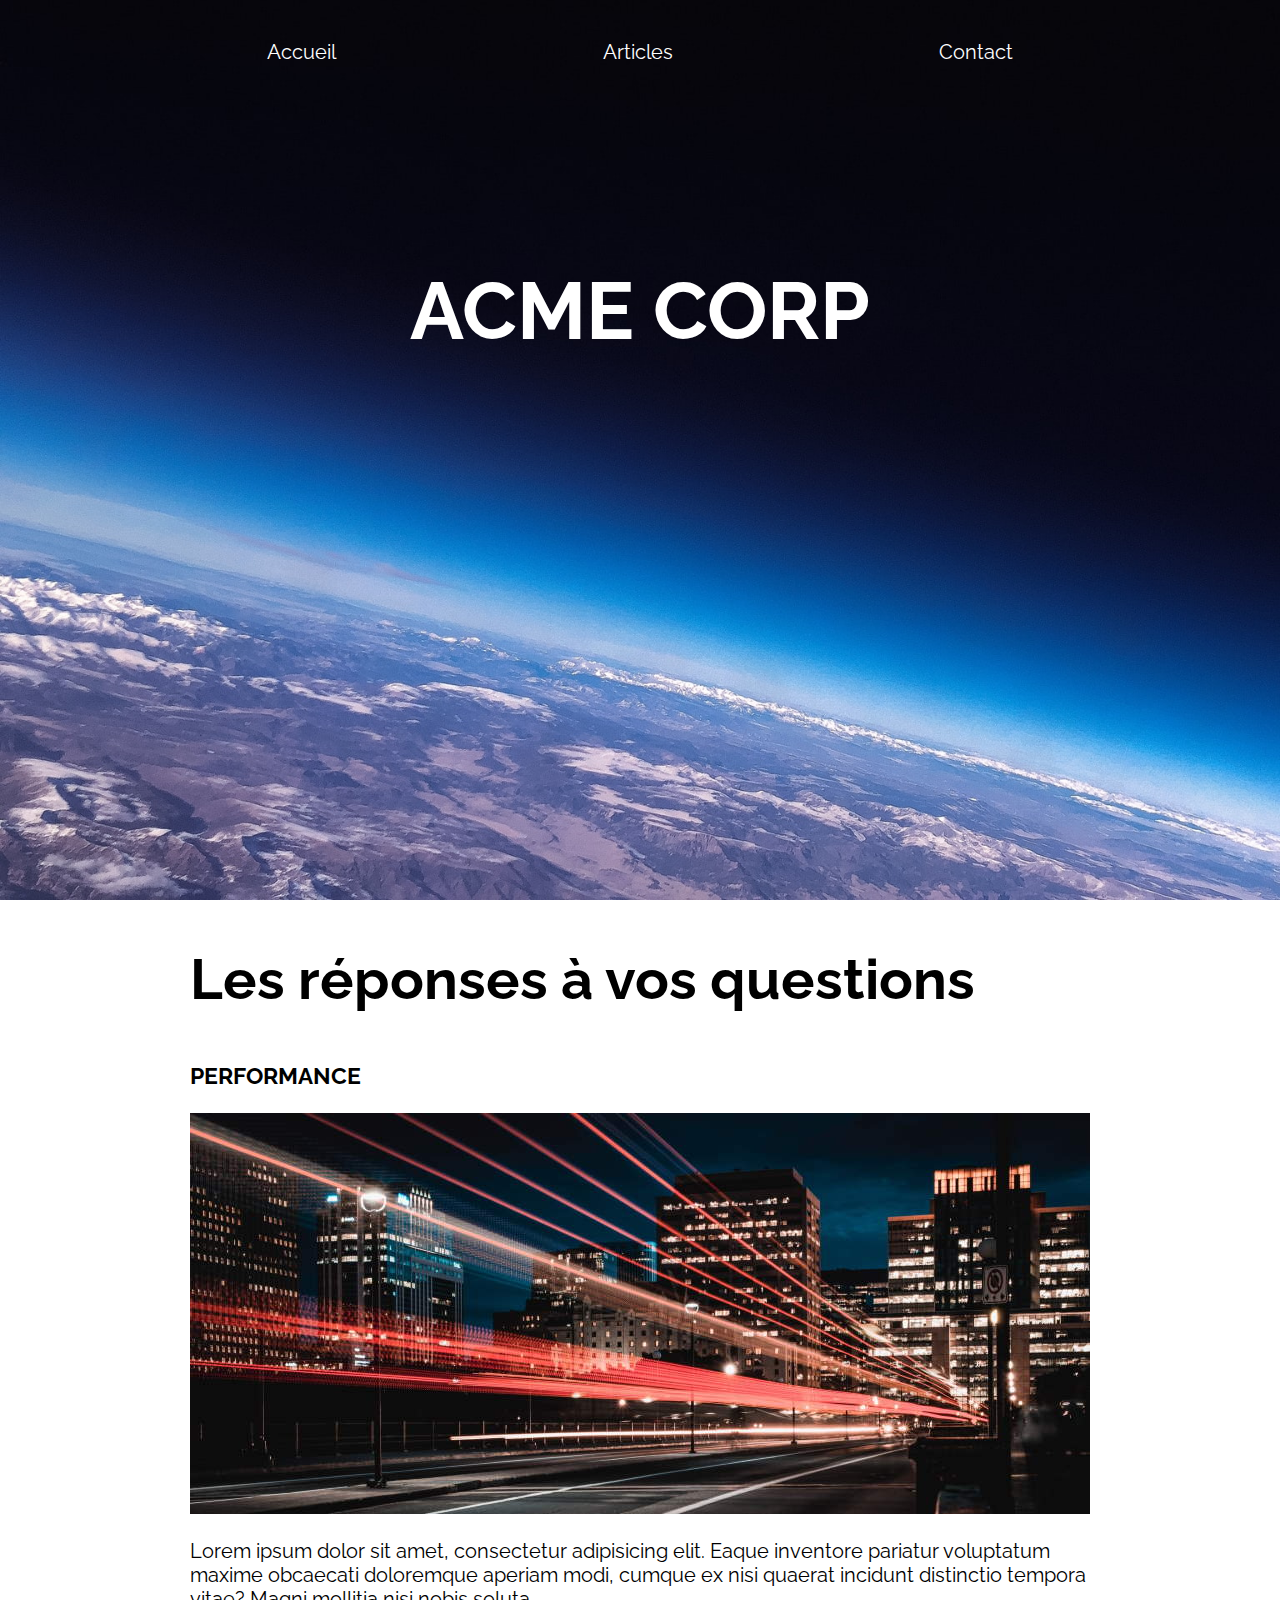
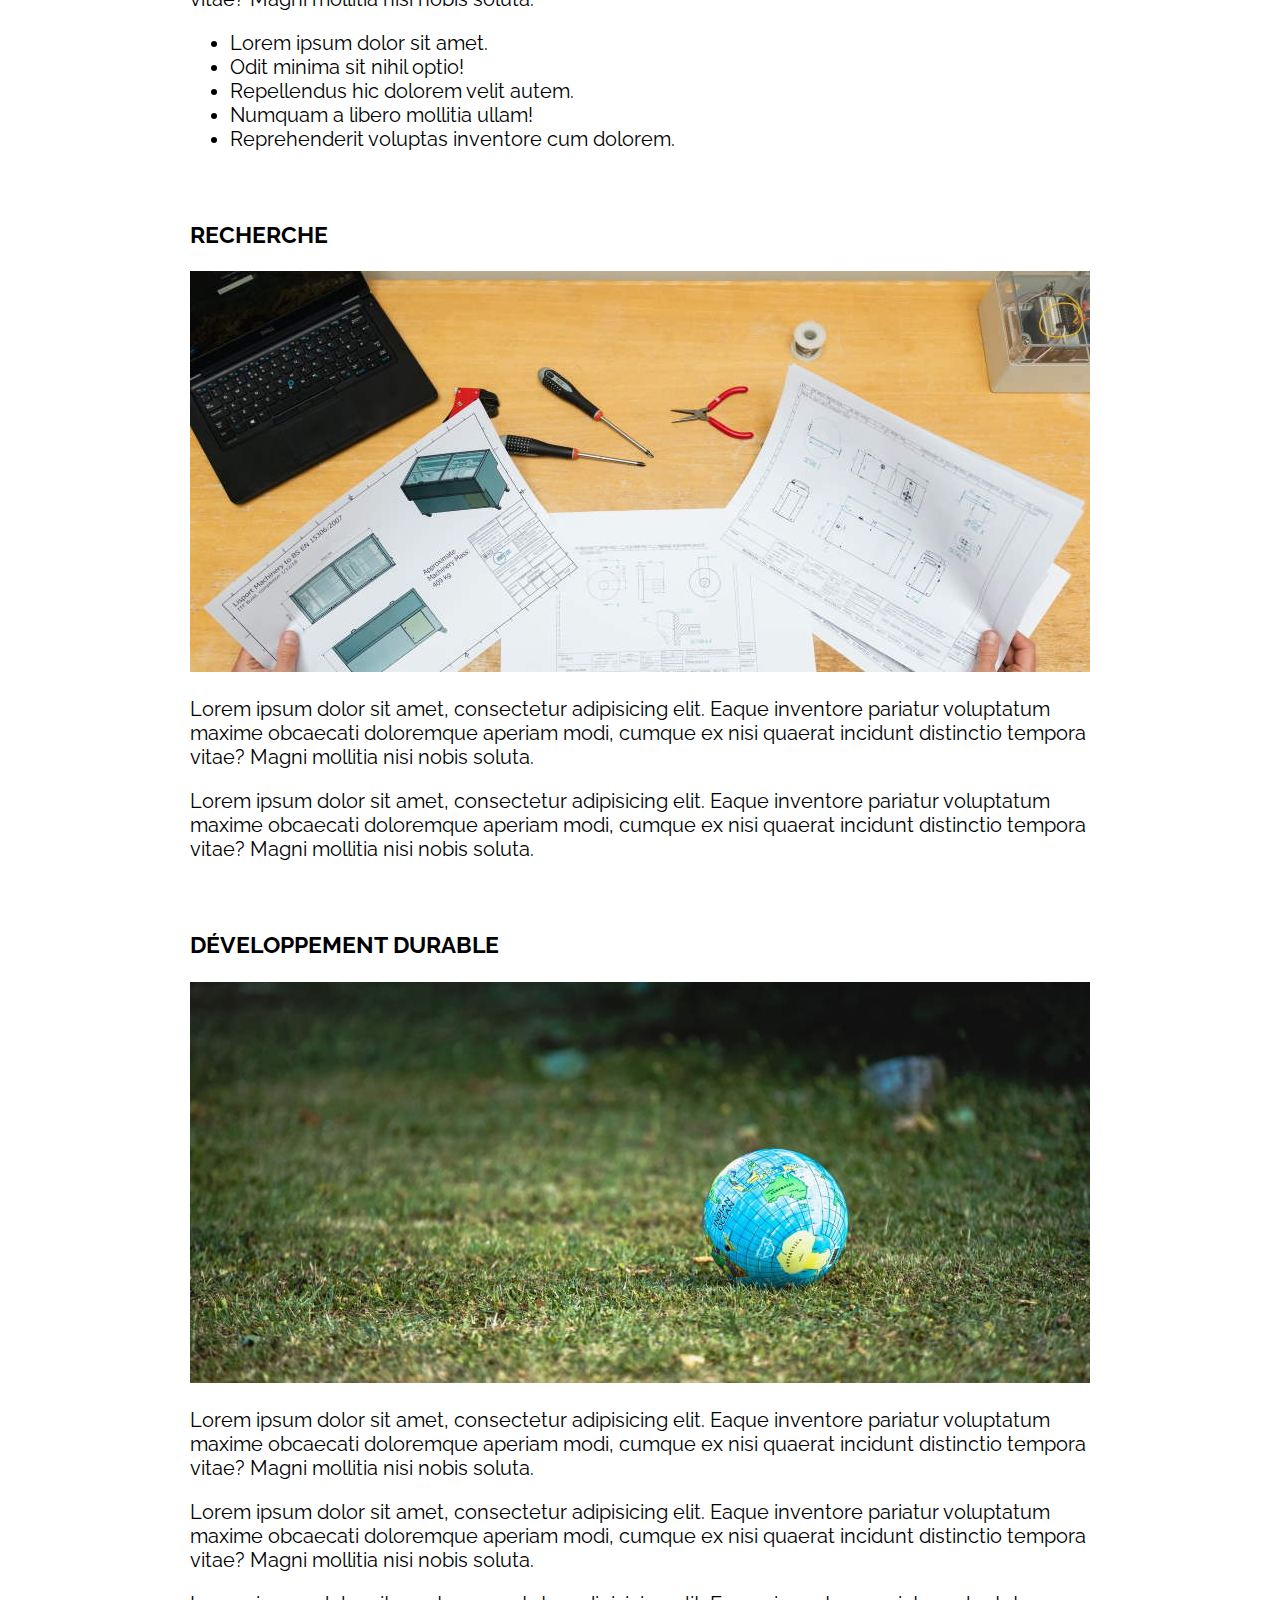
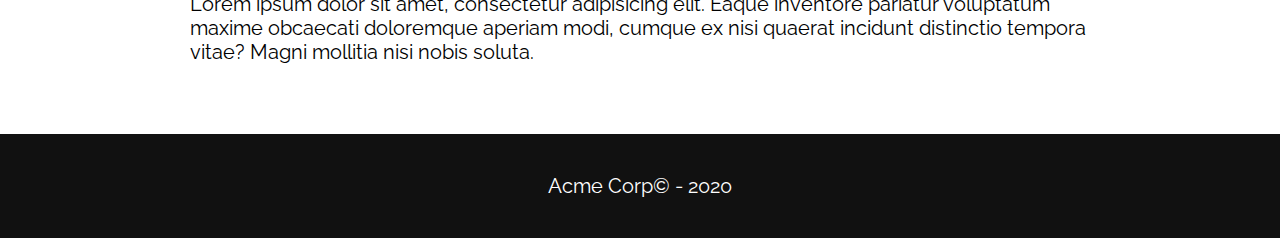
<file: index.html>
<!DOCTYPE html>
<html lang="en">
  <head>
    <meta charset="UTF-8" />
    <meta name="viewport" content="width=device-width, initial-scale=1.0" />
    <link rel="preconnect" href="https://fonts.gstatic.com" />
    <link
      href="https://fonts.googleapis.com/css2?family=Raleway:wght@400;700&display=swap"
      rel="stylesheet"
    />
    <link href="style.css" rel="stylesheet" />
    <title>Acme corp</title>
  </head>
  <body>
    <div id="home-container">
      <nav id="main-menu" class="home">
        <ul>
          <li><a href="index.html">Accueil</a></li>
          <li><a href="articles.html">Articles</a></li>
          <li><a href="contact.html">Contact</a></li>
        </ul>
      </nav>
      <h1 class="home">Acme Corp</h1>
    </div>
    <div id="content">
      <div id="main-title">
        <h2>Les réponses à vos questions</h2>
      </div>

      <div class="competence">
        <h3>Performance</h3>
        <img
          src="images/performance.jpg"
          alt="Toutes nos performances à votre service"
        />
        <p>
          Lorem ipsum dolor sit amet, consectetur adipisicing elit. Eaque
          inventore pariatur voluptatum maxime obcaecati doloremque aperiam
          modi, cumque ex nisi quaerat incidunt distinctio tempora vitae? Magni
          mollitia nisi nobis soluta.
        </p>
        <p>
          <ul>
            <li>Lorem ipsum dolor sit amet.</li>
            <li>Odit minima sit nihil optio!</li>
            <li>Repellendus hic dolorem velit autem.</li>
            <li>Numquam a libero mollitia ullam!</li>
            <li>Reprehenderit voluptas inventore cum dolorem.</li>
          </ul>
        </p>
      </div>

      <div class="competence">
        <h3>Recherche</h3>
        <img src="images/search.jpg" alt="Une recherche à la pointe" />
        <p>
          Lorem ipsum dolor sit amet, consectetur adipisicing elit. Eaque
          inventore pariatur voluptatum maxime obcaecati doloremque aperiam
          modi, cumque ex nisi quaerat incidunt distinctio tempora vitae? Magni
          mollitia nisi nobis soluta.
        </p>
        <p>
          Lorem ipsum dolor sit amet, consectetur adipisicing elit. Eaque
          inventore pariatur voluptatum maxime obcaecati doloremque aperiam
          modi, cumque ex nisi quaerat incidunt distinctio tempora vitae? Magni
          mollitia nisi nobis soluta.
        </p>
      </div>

      <div class="competence">
        <h3>Développement durable</h3>
        <img
          src="images/sustainable-dev.jpg"
          alt="Parce qu'on pense aussi à la planète, pas qu'à votre argent"
        />
        <p>
          Lorem ipsum dolor sit amet, consectetur adipisicing elit. Eaque
          inventore pariatur voluptatum maxime obcaecati doloremque aperiam
          modi, cumque ex nisi quaerat incidunt distinctio tempora vitae? Magni
          mollitia nisi nobis soluta.
        </p>
        <p>
          Lorem ipsum dolor sit amet, consectetur adipisicing elit. Eaque
          inventore pariatur voluptatum maxime obcaecati doloremque aperiam
          modi, cumque ex nisi quaerat incidunt distinctio tempora vitae? Magni
          mollitia nisi nobis soluta.
        </p>
        <p>
          Lorem ipsum dolor sit amet, consectetur adipisicing elit. Eaque
          inventore pariatur voluptatum maxime obcaecati doloremque aperiam
          modi, cumque ex nisi quaerat incidunt distinctio tempora vitae? Magni
          mollitia nisi nobis soluta.
        </p>
      </div>
    </div>
    <div id="footer">
      <p>Acme Corp© - 2020</p>
    </div>
  </body>
</html>
</file>
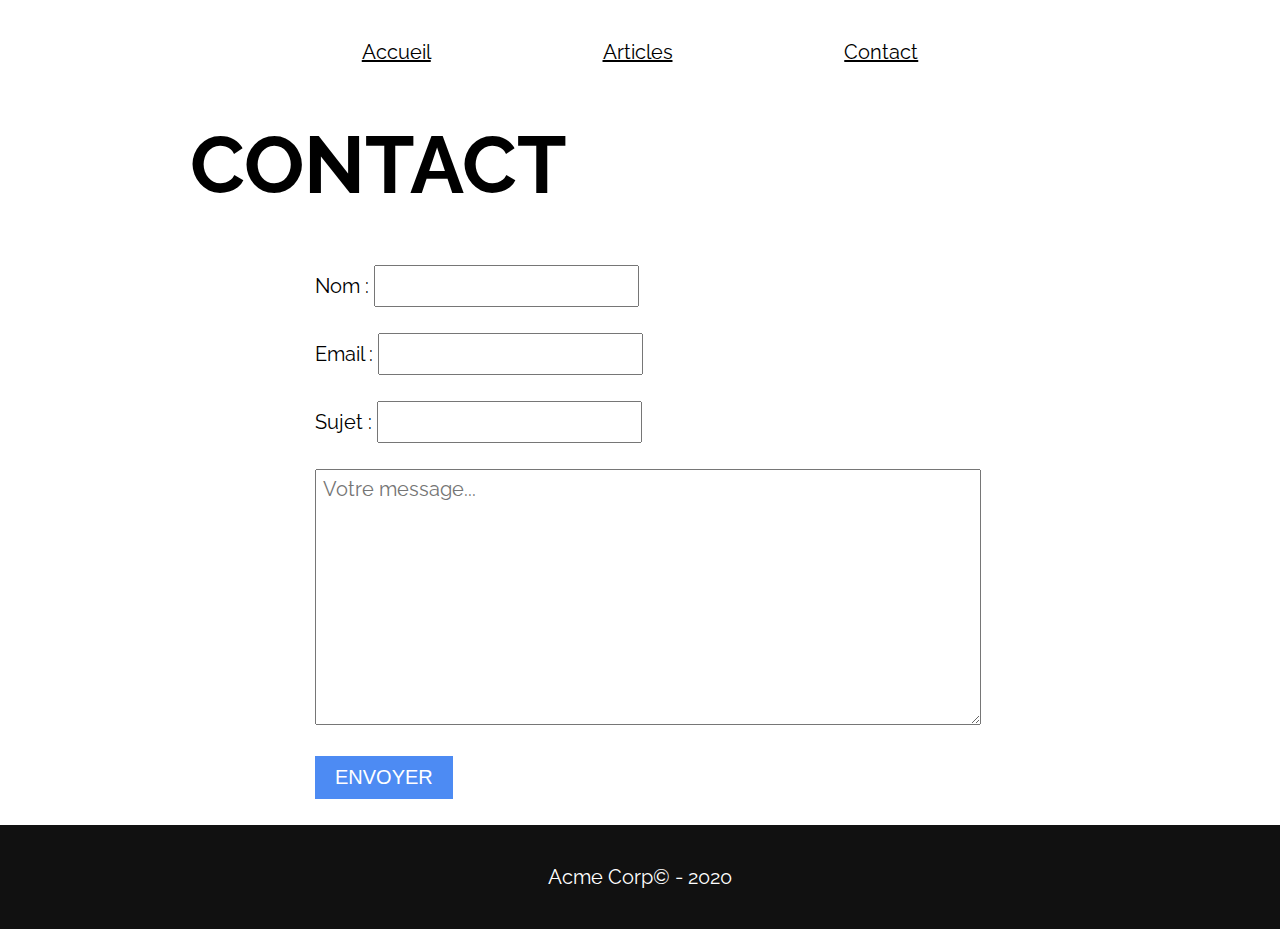
<file: contact.html>
<!DOCTYPE html>
<html lang="en">
  <head>
    <meta charset="UTF-8" />
    <meta name="viewport" content="width=device-width, initial-scale=1.0" />
    <link rel="preconnect" href="https://fonts.gstatic.com" />
    <link
      href="https://fonts.googleapis.com/css2?family=Raleway:wght@400;700&display=swap"
      rel="stylesheet"
    />
    <link href="style.css" rel="stylesheet" />
    <title>Acme corp</title>
  </head>
  <body>
    <div id="content">
      <nav id="main-menu">
        <ul>
          <li><a href="index.html">Accueil</a></li>
          <li><a href="articles.html">Articles</a></li>
          <li><a href="contact.html">Contact</a></li>
        </ul>
      </nav>
      <h1>Contact</h1>
      <form id="contact-form">
        <div class="zoneSaisie">
          <label for="nomInput">Nom :</label>
          <input type="text" id="nomInput" />
        </div>

        <div class="zoneSaisie">
          <label for="emailInput">Email :</label>
          <input type="email" id="emailInput" />
        </div>

        <div class="zoneSaisie">
          <label for="subjectInput">Sujet :</label>
          <input type="text" id="subjectInput" />
        </div>

        <div class="zoneSaisie">
          <textarea
            id="msgArea"
            cols="30"
            rows="10"
            placeholder="Votre message..."
          ></textarea>
        </div>

        <div class="zoneSaisie">
          <!-- <input type="submit" value="Envoyer" /> -->
          <button type="submit">Envoyer</button>
        </div>
      </form>
    </div>
    <div id="footer">
      <p>Acme Corp© - 2020</p>
    </div>
  </body>
</html>
</file>
<file: style.css>
body {
  font-family: "Raleway", sans-serif;
  margin: 0;
  font-size: 20px;
}

a {
  color: black;
}

img {
  max-width: 100%;
}

h1,
h3 {
  text-transform: uppercase;
}

h1 {
  font-size: 4em;
}

h1.home {
  color: white;
  text-align: center;
  margin-top: 2.5em;
}

h2 {
  font-size: 2.8em;
}

#home-container {
  height: 100vh;
  background-image: url(images/earth.jpg);
  background-repeat: no-repeat;
  background-size: cover;
}

#main-menu ul {
  list-style-type: none;
  display: flex;
  flex-direction: row;
  justify-content: space-evenly;
  margin: 0;
  padding: 0;
  padding-top: 2em;
}

#main-menu.home a {
  text-decoration: none;
  color: #fff;
}

#content {
  max-width: 900px;
  margin: auto;
}

#main-title {
  margin-bottom: 2.5em;
}

.competence {
  margin-bottom: 3.5em;
}

#footer {
  text-align: center;
  background-color: #111;
  padding: 1em;
  color: #fff;
}

#contact-form {
  max-width: 650px;
  margin: auto;
}

.zoneSaisie {
  padding-bottom: 1.3em;
}

#contact-form textarea {
  width: 100%;
}

input,
textarea,
button {
  outline: none;
}

input,
textarea {
  font-family: "Raleway", sans-serif;
  padding: 7px;
  font-size: 1em;
}

button {
  padding: 0.5em 1em;
  border: none;
  background-color: #4d8bf3;
  color: #fff;
  font-size: 1em;
  text-transform: uppercase;
  cursor: pointer;
  transition: background-color 200ms ease-in-out;
}

button:hover {
  background-color: #005eff;
}

button:active {
  transform: scale(0.9);
  transition: transform 100ms ease-in-out;
}

#articles-list {
  display: flex;
  flex-wrap: wrap;
  justify-content: space-between;
}

.article-item {
  padding-bottom: 2em;
}

.article-item a {
  text-decoration: none;
  background-color: #5da1ff;
  color: white;
  padding: 6px 12px;
}

.article-item .article-link-container {
  text-align: right;
}

@media screen and (max-width: 450px) {
  h1 {
    font-size: 3.5em;
  }

  #content {
    margin-left: 15px;
    margin-right: 15px;
  }

  .zoneSaisie {
    display: flex;
    flex-direction: column;
  }

  #contact-form textarea {
    width: auto;
  }
}
</file>
